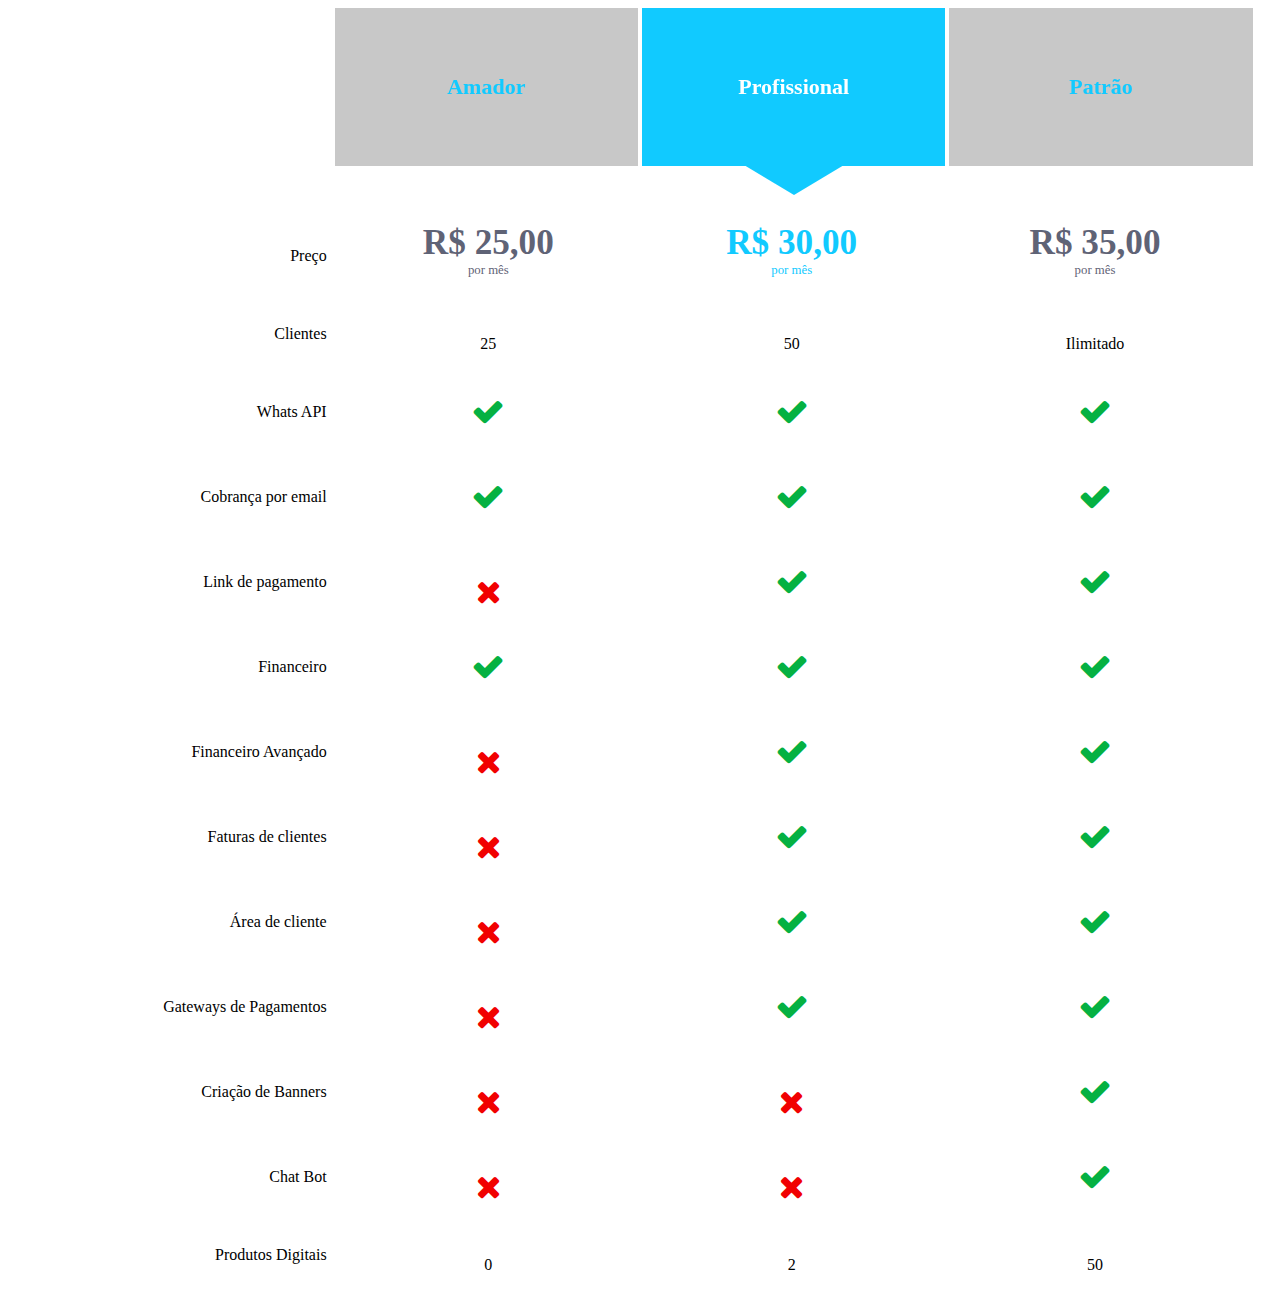
<file: compare.html>
<!DOCTYPE html><html lang="pt-br" dir="ltr"><head>
      <meta charset="utf-8">
      <title></title>
      
    <link rel="stylesheet" href="css/font-awesome.css">
   </head>
   <body style="height:1000px">
      <style>
         h5.package {
         background:#c8c8c8;
         cursor:pointer;
         color:#000a47;
         padding:3em 20px;
         font-size:22px;
         margin: 0 0 23px;
         }
         .active h5 {
         background:#11caff;
         }
         .desktop {
         text-align:right;
         margin:0; 
         padding:0
         }
         .comparison-price {
         font-weight:700!important;
         font-size:2.2rem;
         margin:0;
         padding:0!important;
         color:#5f6376;
         }
         .per-week {
         margin:0 0 30px;
         padding:0 0 2em;
         color: #5f6376;
         }
         .active .comparison-price, .active .per-week {
         color:#11caff;
         }
         .table-feature {
         margin:0 0 20px;
         }
         .comparison-header {
         position:sticky;
         position:-webkit-sticky;
         top:0
         }
         .comparison-table {
         width:100%;
         text-align:center;
         vertical-align:middle;
         font-family: 'tahoma';
         }
         .comparison-table p {
         padding: 0 10px;
         }
         .comparison-table-row {
         margin-bottom:0%;
         }
         .comparison-table-row:nth-child(odd) {
         background: #EDEDED!important;
         } 
         .comparison-table-row:nth-child(even) {
         background: #FFFFFF!important;
         }  
         .per-week {
         font-size:.8rem;
         margin-top:0;
         }
         .flex-table {
         display:flex;
         align-items:center;
         justify-content:center;
         }
         p.desktop {
         padding: 0 6px;
         }
         .arrow .active {
         border-left:50px solid transparent;
         border-right:50px solid transparent;
         border-top:30px solid #11caff;
         width:0;
         height:0;
         margin: 0 auto;
         position:relative;
         top:-24px;
         }
         .fa-check {
         color:#5f6376;
         font-size:20px;
         font-weight:900;
         margin:0 0 20px;
         }
         .fa-times { 
         color:#5f6376;
         margin:0 0 20px;
         }
         .active .fa-check {
         color:#05b142;
         }
         .active .fa-times {
         color:#5f6376;
         }
         .titleTwo .fas { 
         padding-left:12px;
         }
         .titleThree .fas {
         padding-left:22px;
         }
         @media only screen and (max-width:780px) {
         body {
         width:100%;
         margin:0 auto;
         }
         .comparison-column {
         width:32%;
         display:inline-block;
         }
         .desktop {
         display:none;
         }
         .centre { 
         border-left:solid 1px rgba(255,255,255,.2);
         border-right:solid 1px rgba(255,255,255,.2);
         }
         h4 {
         padding-top:10%;
         margin-bottom:0;
         }
         h5,p {
         font-size:.8rem;
         }
         h5.mobile {
         padding-top:25px;
         padding-bottom:25px
         }
         }
         @media only screen and (min-width:780px) {
         .mobile {
         display:none;
         }
         .comparison-column {
         width:24%;
         display:inline-block;
         }
         .comparison-table-row {
         border-bottom:solid 1px rgba(255,255,255,.2);
         }
         .comparison-price { 
         padding-top:10%;
         padding-bottom:10%
         }
         .title {
         height:125px;
         }
         .title h5 {
         margin-top:30px;
         font-size:1.1rem
         }    
         }
         @media only screen and (max-width:580px) {
         .comparison-price {
         font-size:1em;
         }
         }
         .active .package{
         color:#FFF!important;
         }
         .package{
         color:#11caff!important;
         }
         .fa-close{
         color: #f10101!important;
         font-size: 32px!important;		 
         }
         .fa-check{
         color: #05b142!important;
         font-size: 32px!important;		 
         }
      </style>
      <link type="text/stylesheet" rel="stylesheet" href="css/font-awesome.css">
      <link type="text/stylesheet" href="https://fonts.googleapis.com/css?family=Montserrat:400,700,900&amp;display=swap" rel="stylesheet">
      <script type="text/javascript">
         {
         
         //gets the element id that was clicked on
         getId = (el) => {
             
             let removeClass, classOne, classTwo;
         
             //get element classes
             let addClass = document.querySelectorAll(`.${el}`);
             
                 //function to add class
                 addClassFunc = () => {
         
                     //gets all classes related to the ID that was clicked on e.g. if ID clicked was titleOne then target all titleOne classes
                     addClass.forEach((el) => {
                     el.classList.add('active');
                         });
                     };
         
                 //function to remove active class - if ID clicked was titleOne we target titleTwo and titleThree classes to remove active class
         
                 removeClassFunc = () => {
                     removeClass = document.querySelectorAll(`.${classOne}, .${classTwo}`);
                     removeClass.forEach((el) => {
                     el.classList.remove('active');                             
                         });
                     };
         
                 //finds the columns which we remove active class from 
                 if (el === 'titleOne') {
                     classOne = 'titleTwo';
                     classTwo = 'titleThree';
                 
                 } else if (el === 'titleTwo') {
                     classOne = 'titleOne';
                     classTwo = 'titleThree';
         
                 } else if (el === 'titleThree') {
                     classOne = 'titleOne';
                     classTwo = 'titleTwo';
         
                 };            
         
                 //call functions to remove and add active class
                 addClassFunc();
                 removeClassFunc();       
         };          
         };
                             
                 
              
         	
      </script>
         <div class="comparison-table">
            <div class="comparison-header">
               <div class="comparison-column desktop">
               </div>
               <div onclick="getId(id)" class="comparison-column col-1 header titleOne " id="titleOne">
                  <h5 class="package">Amador</h5>
               </div>
               <div onclick="getId(id)" class="comparison-column col-2 header titleTwo active" id="titleTwo">
                  <h5 class="package">Profissional</h5>
               </div>
               <div onclick="getId(id)" class="comparison-column header titleThree" id="titleThree">
                  <h5 class="package">Patrão</h5>
               </div>
               <div class="comparison-column desktop">       
               </div>
               <div class="comparison-column arrow">
                  <div class=" titleOne"></div>
               </div>
               <div class="comparison-column arrow">
                  <div class="active titleTwo"></div>
               </div>
               <div class="comparison-column arrow">
                  <div class=" titleThree"></div>
               </div>
            </div>
            <!--PRICE-->
            <div class="comparison-table-row flex-table">
               <div class="comparison-column table-feature desktop row-title">
                  <p>Preço</p>
               </div>
               <div class="comparison-column feature-content  titleOne">
                  <h4 class="comparison-price ">R$ 25,00</h4>
                  <p class="per-week">por mês</p>
               </div>
               <div class="comparison-column feature-content active titleTwo">
                  <h4 class="comparison-price ">R$ 30,00</h4>
                  <p class="per-week ">por mês</p>
               </div>
               <div class="comparison-column feature-content titleThree">
                  <h4 class="comparison-price ">R$ 35,00</h4>
                  <p class="per-week ">por mês</p>
               </div>
            </div>
            <!--REPEAT ROW - copy from here-->
            <h5 class="mobile row-title">Clientes</h5>
            <div class="comparison-table-row flex-table">
               <div class="comparison-column table-feature desktop row-title">
                  <p>Clientes</p>
               </div>
               <div class="comparison-column feature-content titleOne active">
                  <p>25</p>
               </div>
               <div class="comparison-column feature-content centre titleTwo">
                  <p>50</p>
               </div>
               <div class="comparison-column feature-content titleThree">
                  <p>Ilimitado</p>
               </div>
            </div>
            <!-- To here -->
            <!--REPEAT ROW - copy from here-->
            <h5 class="mobile row-title">Whats API</h5>
            <div class="comparison-table-row flex-table">
               <div class="comparison-column table-feature desktop row-title">
                  <p>Whats API</p>
               </div>
               <div class="comparison-column feature-content titleOne active">
                  <p><i class="fa fa-check"></i></p>
               </div>
               <div class="comparison-column feature-content centre titleTwo">
                  <p><i class="fa fa-check"></i></p>
               </div>
               <div class="comparison-column feature-content titleThree">
                  <p><i class="fa fa-check"></i></p>
               </div>
            </div>
            <!-- To here -->
            <!--REPEAT ROW - copy from here-->
            <h5 class="mobile row-title">Cobrança por email</h5>
            <div class="comparison-table-row flex-table">
               <div class="comparison-column table-feature desktop row-title">
                  <p>Cobrança por email</p>
               </div>
               <div class="comparison-column feature-content titleOne active">
                  <p><i class="fa fa-check"></i></p>
               </div>
               <div class="comparison-column feature-content centre titleTwo">
                  <p><i class="fa fa-check"></i></p>
               </div>
               <div class="comparison-column feature-content titleThree">
                  <p><i class="fa fa-check"></i></p>
               </div>
            </div>
            <!-- To here -->
            <!--REPEAT ROW - copy from here-->
            <!-- <h5 class="mobile row-title" id="test">Link Whatsapp</h5>
            <div class="comparison-table-row flex-table" >
               <div class="comparison-column table-feature desktop row-title" >
                  <p id="test-1"> Link Whatsapp</p>
               </div>
               <div class="comparison-column feature-content titleOne active" >
                  <p>1</p>
               </div>
               <div class="comparison-column feature-content centre titleTwo">
                  <p>5</p>
               </div>
               <div class="comparison-column feature-content titleThree"   >
                  <p>10</p>
               </div>
            </div> -->
            <!-- To here -->
            <!--REPEAT ROW - copy from here-->
            <h5 class="mobile row-title">Link de pagamento</h5>
            <div class="comparison-table-row flex-table">
               <div class="comparison-column table-feature desktop row-title">
                  <p>Link de pagamento</p>
               </div>
               <div class="comparison-column feature-content titleOne active">
                  <p><i class="fa fa-close"></i></p>
               </div>
               <div class="comparison-column feature-content centre titleTwo">
                  <p><i class="fa fa-check"></i></p>
               </div>
               <div class="comparison-column feature-content titleThree">
                  <p><i class="fa fa-check"></i></p>
               </div>
            </div>
            
            
            <!-- To here -->
            <!--REPEAT ROW - copy from here-->
            <h5 class="mobile row-title">Financeiro</h5>
            <div class="comparison-table-row flex-table">
               <div class="comparison-column table-feature desktop row-title">
                  <p>Financeiro</p>
               </div>
               <div class="comparison-column feature-content titleOne active">
                  <p><i class="fa fa-check"></i></p>
               </div>
               <div class="comparison-column feature-content centre titleTwo">
                  <p><i class="fa fa-check"></i></p>
               </div>
               <div class="comparison-column feature-content titleThree">
                  <p><i class="fa fa-check"></i></p>
               </div>
            </div>
            
                 <!-- To here -->
            <!--REPEAT ROW - copy from here-->
            <h5 class="mobile row-title">Financeiro Avançado</h5>
            <div class="comparison-table-row flex-table">
               <div class="comparison-column table-feature desktop row-title">
                  <p>Financeiro Avançado</p>
               </div>
               <div class="comparison-column feature-content titleOne active">
                  <p><i class="fa fa-close"></i></p>
               </div>
               <div class="comparison-column feature-content centre titleTwo">
                  <p><i class="fa fa-check"></i></p>
               </div>
               <div class="comparison-column feature-content titleThree">
                  <p><i class="fa fa-check"></i></p>
               </div>
            </div>
            
                 <!-- To here -->
            <!--REPEAT ROW - copy from here-->
            <h5 class="mobile row-title">Faturas de clientes</h5>
            <div class="comparison-table-row flex-table">
               <div class="comparison-column table-feature desktop row-title">
                  <p>Faturas de clientes</p>
               </div>
               <div class="comparison-column feature-content titleOne active">
                  <p><i class="fa fa-close"></i></p>
               </div>
               <div class="comparison-column feature-content centre titleTwo">
                  <p><i class="fa fa-check"></i></p>
               </div>
               <div class="comparison-column feature-content titleThree">
                  <p><i class="fa fa-check"></i></p>
               </div>
            </div>
            
                 <!-- To here -->
            <!--REPEAT ROW - copy from here-->
            <h5 class="mobile row-title">Área de cliente</h5>
            <div class="comparison-table-row flex-table">
               <div class="comparison-column table-feature desktop row-title">
                  <p>Área de cliente</p>
               </div>
               <div class="comparison-column feature-content titleOne active">
                  <p><i class="fa fa-close"></i></p>
               </div>
               <div class="comparison-column feature-content centre titleTwo">
                  <p><i class="fa fa-check"></i></p>
               </div>
               <div class="comparison-column feature-content titleThree">
                  <p><i class="fa fa-check"></i></p>
               </div>
            </div>
            
                 <!-- To here -->
            <!--REPEAT ROW - copy from here-->
            <!-- <h5 class="mobile row-title">Notify Gestor</h5>
            <div class="comparison-table-row flex-table" >
               <div class="comparison-column table-feature desktop row-title" >
                  <p>Notify Gestor</p>
               </div>
               <div class="comparison-column feature-content titleOne active" >
                  <p><i class="fa fa-close" ></i></p>
               </div>
               <div class="comparison-column feature-content centre titleTwo">
                  <p><i class="fa fa-close" ></i></p>
               </div>
               <div class="comparison-column feature-content titleThree"   >
                  <p><i class="fa fa-check" ></i></p>
               </div>
            </div> -->
            
                 <!-- To here -->
            <!--REPEAT ROW - copy from here-->
            <h5 class="mobile row-title">Gateways de Pagamentos</h5>
            <div class="comparison-table-row flex-table">
               <div class="comparison-column table-feature desktop row-title">
                  <p>Gateways de Pagamentos</p>
               </div>
               <div class="comparison-column feature-content titleOne active">
                  <p><i class="fa fa-close"></i></p>
               </div>
               <div class="comparison-column feature-content centre titleTwo">
                  <p><i class="fa fa-check"></i></p>
               </div>
               <div class="comparison-column feature-content titleThree">
                  <p><i class="fa fa-check"></i></p>
               </div>
            </div>
            
                 <!-- To here -->
            <!--REPEAT ROW - copy from here-->
            <h5 class="mobile row-title">Criação de Banners</h5>
            <div class="comparison-table-row flex-table">
               <div class="comparison-column table-feature desktop row-title">
                  <p>Criação de Banners</p>
               </div>
               <div class="comparison-column feature-content titleOne active">
                  <p><i class="fa fa-close"></i></p>
               </div>
               <div class="comparison-column feature-content centre titleTwo">
                  <p><i class="fa fa-close"></i></p>
               </div>
               <div class="comparison-column feature-content titleThree">
                  <p><i class="fa fa-check"></i></p>
               </div>
            </div>
            
                 <!-- To here -->
            <!--REPEAT ROW - copy from here-->
            <h5 class="mobile row-title">Chat Bot</h5>
            <div class="comparison-table-row flex-table">
               <div class="comparison-column table-feature desktop row-title">
                  <p>Chat Bot</p>
               </div>
               <div class="comparison-column feature-content titleOne active">
                  <p><i class="fa fa-close"></i></p>
               </div>
               <div class="comparison-column feature-content centre titleTwo">
                  <p><i class="fa fa-close"></i></p>
               </div>
               <div class="comparison-column feature-content titleThree">
                  <p><i class="fa fa-check"></i></p>
               </div>
            </div>
            
                 <!-- To here -->
            <!--REPEAT ROW - copy from here-->
            <h5 class="mobile row-title">Produtos Digitais</h5>
            <div class="comparison-table-row flex-table">
               <div class="comparison-column table-feature desktop row-title">
                  <p>Produtos Digitais</p>
               </div>
               <div class="comparison-column feature-content titleOne active">
                  <p> 0 </p>
               </div>
               <div class="comparison-column feature-content centre titleTwo">
                  <p>2</p>
               </div>
               <div class="comparison-column feature-content titleThree">
                  <p>50</p>
               </div>
            </div>
            
            <!-- To here -->
            <!--REPEAT ROW - copy from here-->
            <!-- <h5 class="mobile row-title">Geração de testes</h5>
            <div class="comparison-table-row flex-table" >
               <div class="comparison-column table-feature desktop row-title" >
                  <p>Geração de testes</p>
               </div>
               <div class="comparison-column feature-content titleOne active" >
                  <p>50/mês</p>
               </div>
               <div class="comparison-column feature-content centre titleTwo">
                  <p>100/mês</p>
               </div>
               <div class="comparison-column feature-content titleThree"   >
                  <p>Ilimitado</p>
               </div>
            </div> -->
            
              <!-- To here -->
            <!--REPEAT ROW - copy from here-->
            <!-- <h5 class="mobile row-title">Categoria de clientes</h5>
            <div class="comparison-table-row flex-table" >
               <div class="comparison-column table-feature desktop row-title" >
                  <p>Categoria de clientes</p>
               </div>
               <div class="comparison-column feature-content titleOne active" >
                  <p>2</p>
               </div>
               <div class="comparison-column feature-content centre titleTwo">
                  <p>4</p>
               </div>
               <div class="comparison-column feature-content titleThree"   >
                  <p>10</p>
               </div>
            </div> -->
            
              <!-- To here -->
            <!--REPEAT ROW - copy from here-->
            <!-- <h5 class="mobile row-title">Geração de testes</h5>
            <div class="comparison-table-row flex-table" >
               <div class="comparison-column table-feature desktop row-title" >
                  <p>Geração de testes</p>
               </div>
               <div class="comparison-column feature-content titleOne active" >
                  <p>50/mês</p>
               </div>
               <div class="comparison-column feature-content centre titleTwo">
                  <p>100/mês</p>
               </div>
               <div class="comparison-column feature-content titleThree"   >
                  <p>Ilimitado</p>
               </div>
            </div>
             -->
            
         </div>
         <!-- To here -->
   
</body></html>
</file>
